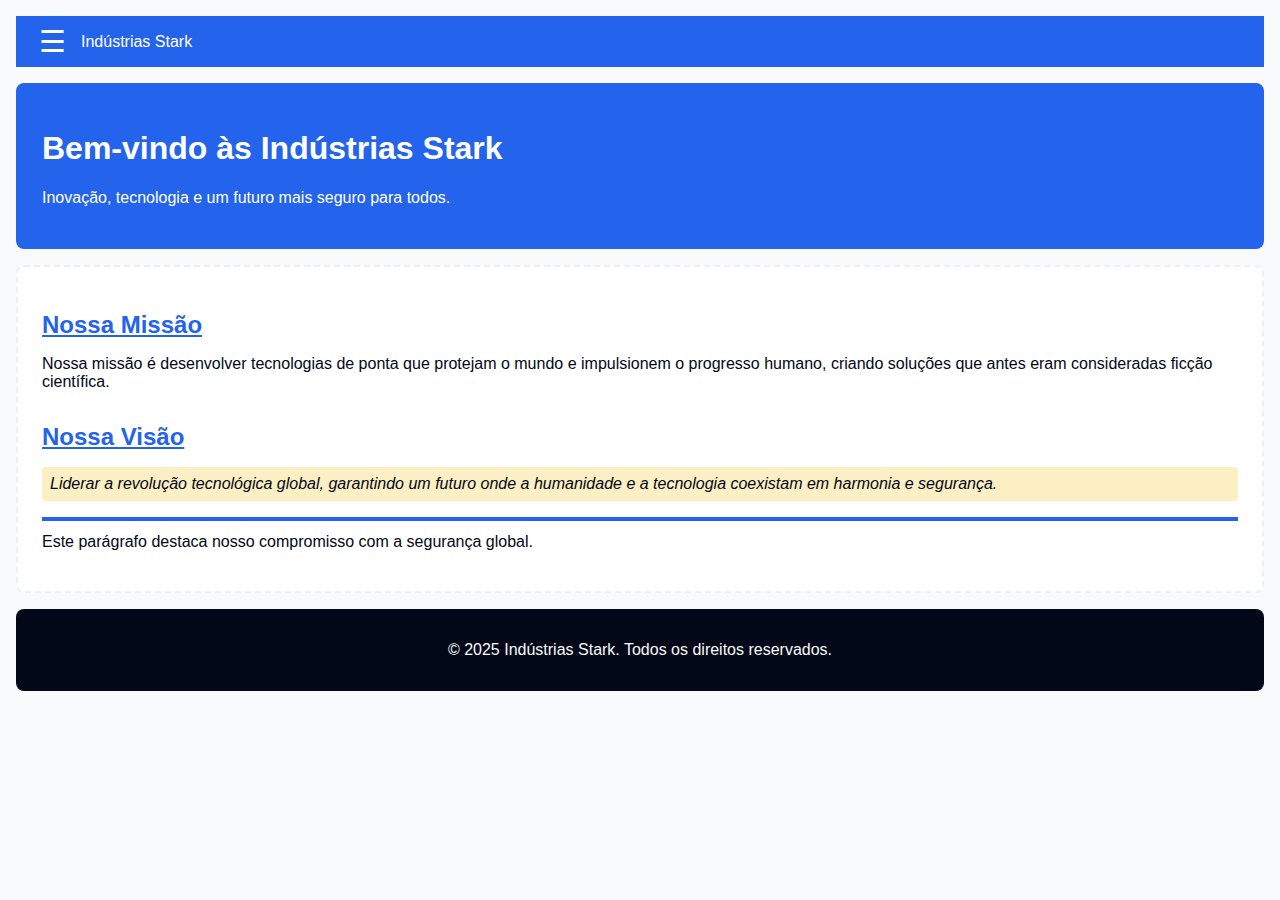
<file: Web-Basico-Lista03/exercicio01/index.html>
<!DOCTYPE html>
<html lang="pt-br">
<head>
  <meta charset="UTF-8">
  <meta name="viewport" content="width=device-width, initial-scale=1.0">
  <title>Indústrias Stark - Início</title>
  <link rel="stylesheet" href="../assets/styles.css">
</head>
<body>

  <nav id="sidebar-menu" class="sidebar">
    <button id="close-btn" class="close-btn">&times;</button>
    <ul>
      <li><a href="../exercicio01/index.html">Início</a></li>
      <li><a href="../exercicio02/listas.html">Listas e Links</a></li>
      <li><a href="../exercicio03/feedback.html">Feedback</a></li>
      <li><a href="../exercicio06/galeria.html">Galeria</a></li>
    </ul>
  </nav>

  <div id="overlay" class="overlay"></div>

  <div id="main-content">
    <header class="main-header">
      <button id="hamburger-btn" class="hamburger-icon">&#9776;</button>
      <div class="logo">Indústrias Stark</div>
    </header>

    <main>
      <header class="exercise-header">
        <h1>Bem-vindo às Indústrias Stark</h1>
        <p>Inovação, tecnologia e um futuro mais seguro para todos.</p>
      </header>
      <main class="exercise-main">
        <section>
          <h2 class="exercise-h2">Nossa Missão</h2>
          <p>Nossa missão é desenvolver tecnologias de ponta que protejam o mundo e impulsionem o progresso humano, criando soluções que antes eram consideradas ficção científica.</p>
        </section>
        <section style="margin-top: 2rem;">
          <h2 class="exercise-h2">Nossa Visão</h2>
          <p class="destaque">Liderar a revolução tecnológica global, garantindo um futuro onde a humanidade e a tecnologia coexistam em harmonia e segurança.</p>
          <p class="importante">Este parágrafo destaca nosso compromisso com a segurança global.</p>
        </section>
      </main>
      <footer class="exercise-footer">
        <p>&copy; 2025 Indústrias Stark. Todos os direitos reservados.</p>
      </footer>
    </main>
  </div>

  <script src="../assets/scripts.js"></script>
</body>
</html>
</file>
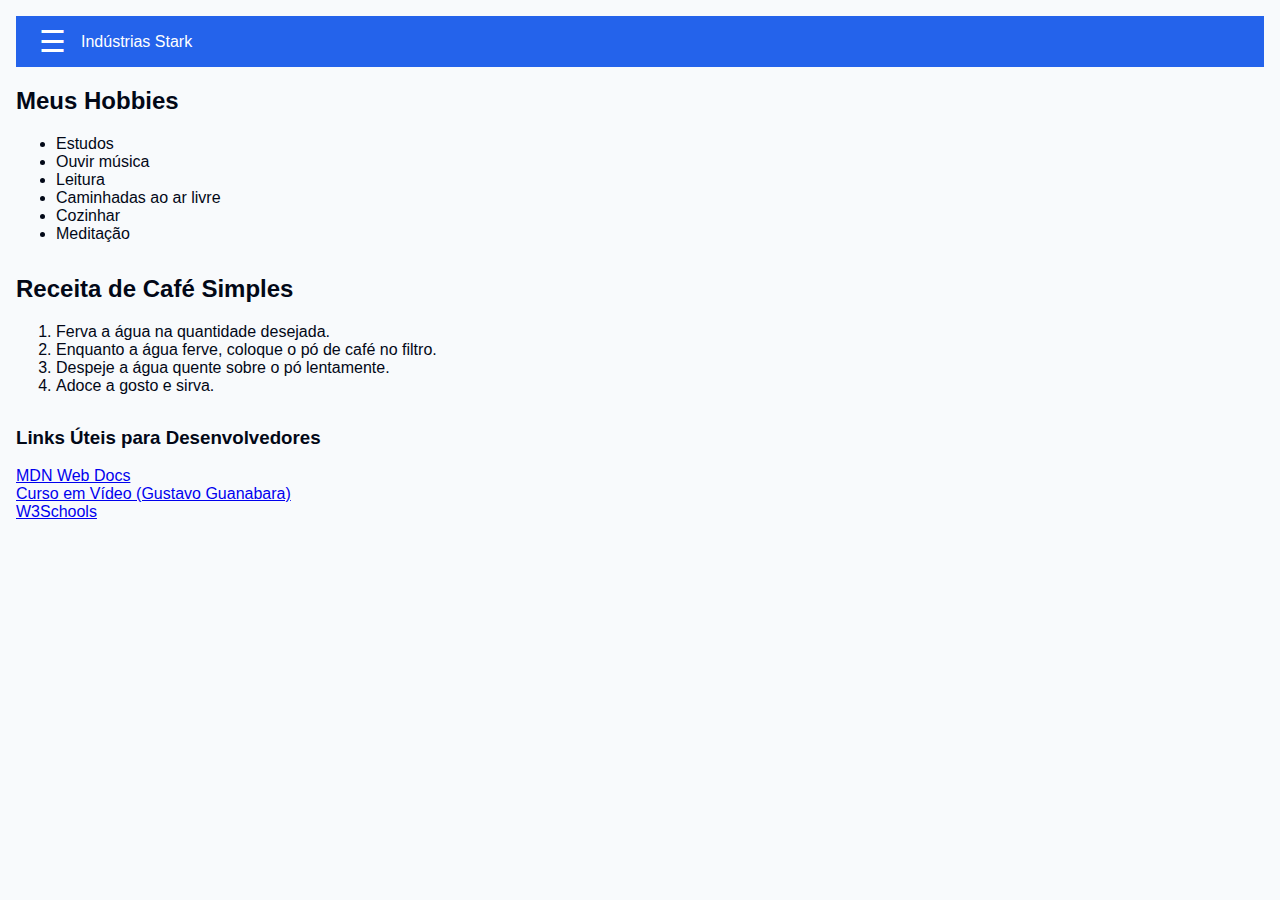
<file: Web-Basico-Lista03/exercicio02/listas.html>
<!DOCTYPE html>
<html lang="pt-br">
<head>
  <meta charset="UTF-8">
  <meta name="viewport" content="width=device-width, initial-scale=1.0">
  <title>Listas e Links</title>
  <link rel="stylesheet" href="../assets/styles.css">
</head>
<body>

  <nav id="sidebar-menu" class="sidebar">
    <button id="close-btn" class="close-btn">&times;</button>
    <ul>
      <li><a href="../exercicio01/index.html">Início</a></li>
      <li><a href="../exercicio02/listas.html">Listas e Links</a></li>
      <li><a href="../exercicio03/feedback.html">Feedback</a></li>
      <li><a href="../exercicio06/galeria.html">Galeria</a></li>
    </ul>
  </nav>

  <div id="overlay" class="overlay"></div>

  <div id="main-content">
    <header class="main-header">
      <button id="hamburger-btn" class="hamburger-icon">&#9776;</button>
      <div class="logo">Indústrias Stark</div>
    </header>

    <main>
      <h2>Meus Hobbies</h2>
      <ul>
        <li>Estudos</li>
        <li>Ouvir música</li>
        <li>Leitura</li>
        <li>Caminhadas ao ar livre</li>
        <li>Cozinhar</li>
        <li>Meditação</li>
      </ul>

      <h2 style="margin-top: 2rem;">Receita de Café Simples</h2>
      <ol>
        <li>Ferva a água na quantidade desejada.</li>
        <li>Enquanto a água ferve, coloque o pó de café no filtro.</li>
        <li>Despeje a água quente sobre o pó lentamente.</li>
        <li>Adoce a gosto e sirva.</li>
      </ol>

      <nav style="margin-top: 2rem;">
        <h3>Links Úteis para Desenvolvedores</h3>
        <a href="https://developer.mozilla.org/pt-BR/" target="_blank">MDN Web Docs</a><br>
        <a href="https://www.cursoemvideo.com/" target="_blank">Curso em Vídeo (Gustavo Guanabara)</a><br>
        <a href="https://www.w3schools.com/" target="_blank">W3Schools</a>
      </nav>
    </main>
  </div>

  <script src="../assets/scripts.js"></script>
</body>
</html>
</file>
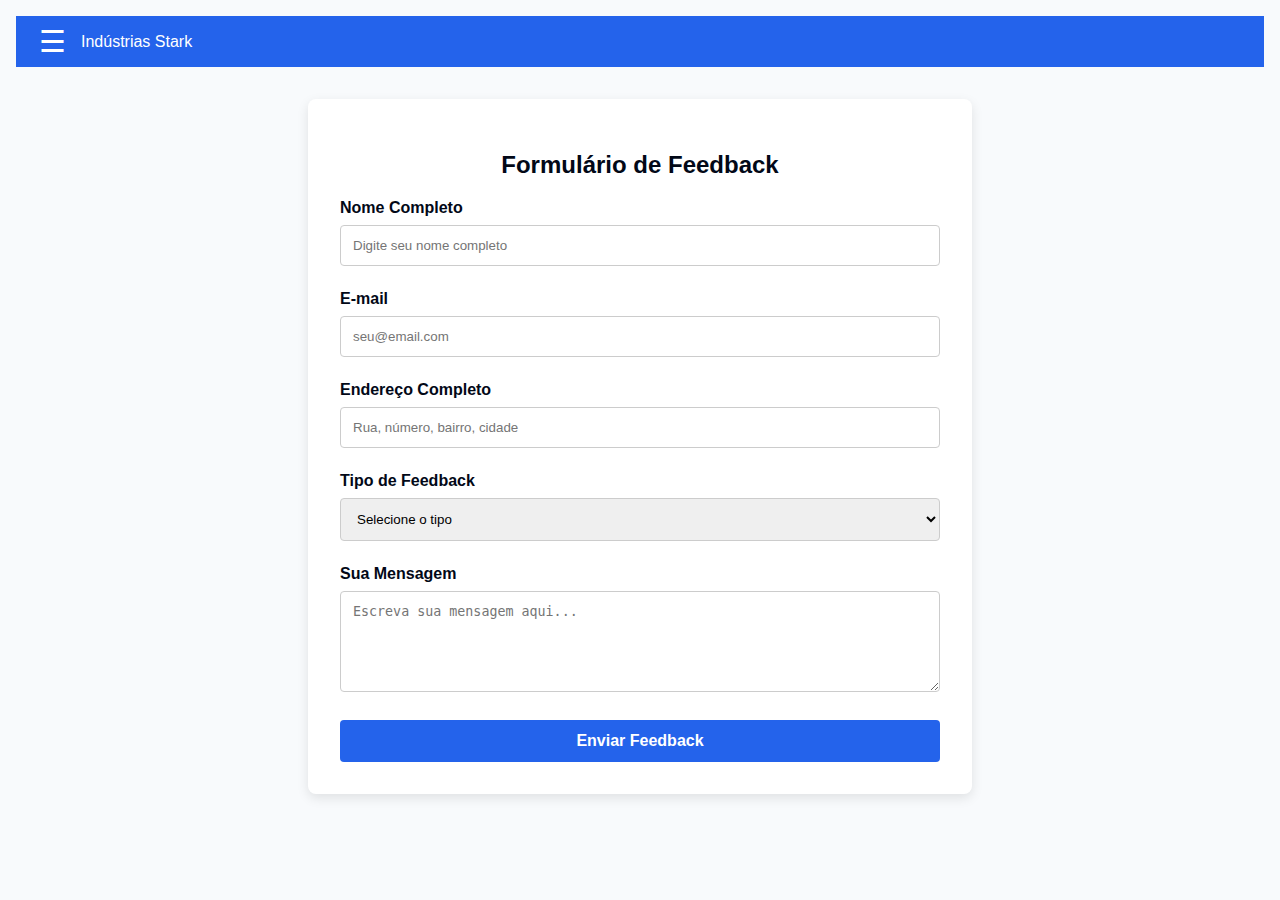
<file: Web-Basico-Lista03/exercicio03/feedback.html>
<!DOCTYPE html>
<html lang="pt-br">
<head>
  <meta charset="UTF-8">
  <meta name="viewport" content="width=device-width, initial-scale=1.0">
  <title>Formulário de Feedback</title>
  <link rel="stylesheet" href="../assets/styles.css">
</head>
<body>

  <nav id="sidebar-menu" class="sidebar">
    <button id="close-btn" class="close-btn">&times;</button>
    <ul>
      <li><a href="../exercicio01/index.html">Início</a></li>
      <li><a href="../exercicio02/listas.html">Listas e Links</a></li>
      <li><a href="../exercicio03/feedback.html">Feedback</a></li>
      <li><a href="../exercicio06/galeria.html">Galeria</a></li>
    </ul>
  </nav>

  <div id="overlay" class="overlay"></div>

  <div id="main-content">
    <header class="main-header">
      <button id="hamburger-btn" class="hamburger-icon">&#9776;</button>
      <div class="logo">Indústrias Stark</div>
    </header>

    <main>
      <div class="form-container">
        <h2 style="text-align: center;">Formulário de Feedback</h2>
        <form action="#" method="POST">
          <div class="form-group">
            <label for="nome">Nome Completo</label>
            <input type="text" id="nome" name="nome" placeholder="Digite seu nome completo" required>
          </div>
          <div class="form-group">
            <label for="email">E-mail</label>
            <input type="email" id="email" name="email" placeholder="seu@email.com" required>
          </div>
          <div class="form-group">
            <label for="endereco">Endereço Completo</label>
            <input type="text" id="endereco" name="endereco" placeholder="Rua, número, bairro, cidade" required>
          </div>
          <div class="form-group">
            <label for="tipoFeedback">Tipo de Feedback</label>
            <select id="tipoFeedback" name="tipoFeedback" required>
              <option value="">Selecione o tipo</option>
              <option value="sugestao">Sugestão</option>
              <option value="reclamacao">Reclamação</option>
              <option value="elogio">Elogio</option>
            </select>
          </div>
          <div class="form-group">
            <label for="feedback">Sua Mensagem</label>
            <textarea id="feedback" name="feedback" rows="5" placeholder="Escreva sua mensagem aqui..." required></textarea>
          </div>
          <button type="submit">Enviar Feedback</button>
        </form>
      </div>
    </main>
  </div>

  <script src="../assets/scripts.js"></script>
</body>
</html>
</file>
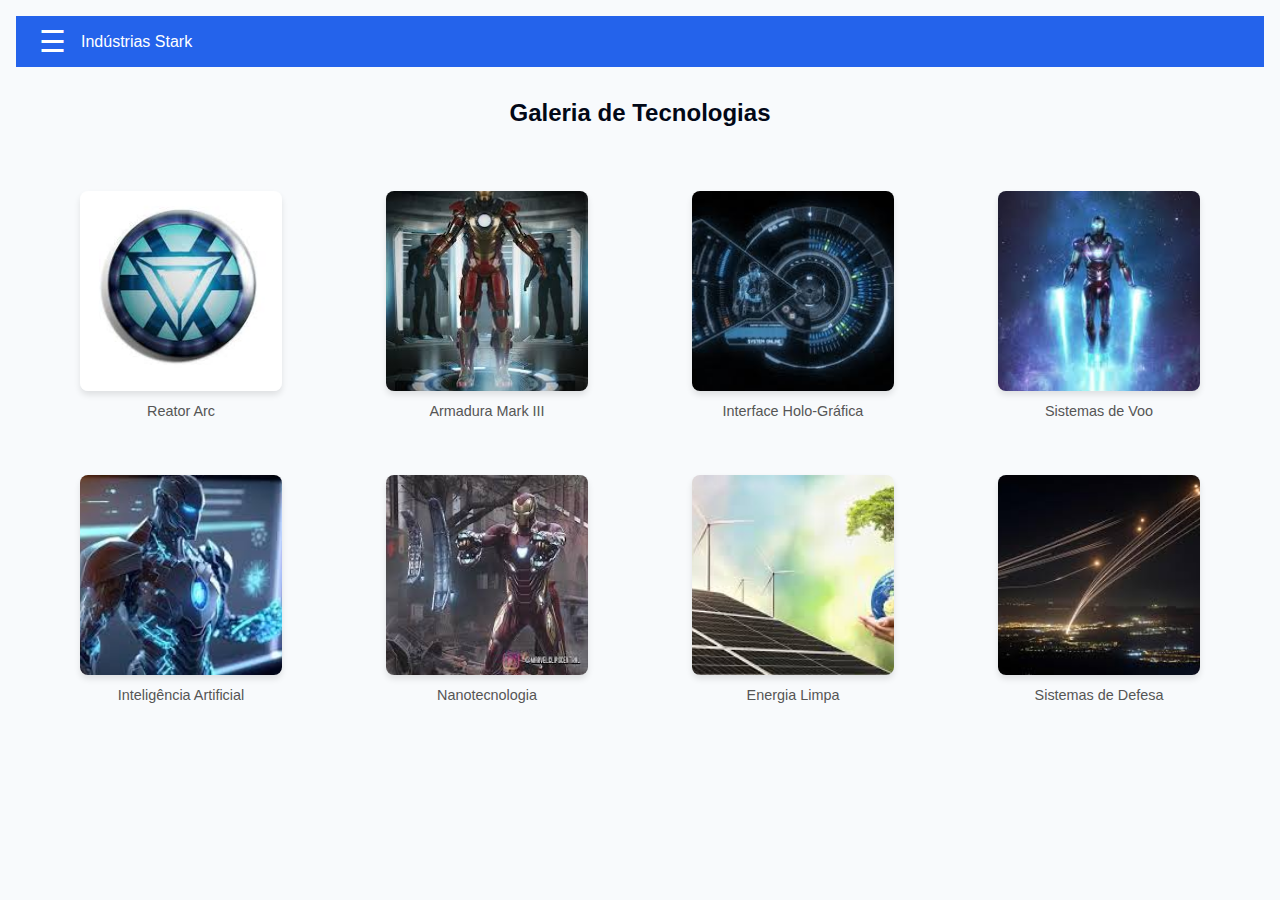
<file: Web-Basico-Lista03/exercicio06/galeria.html>
<!DOCTYPE html>
<html lang="pt-br">
<head>
  <meta charset="UTF-8">
  <meta name="viewport" content="width=device-width, initial-scale=1.0">
  <title>Galeria de Imagens</title>
  <link rel="stylesheet" href="../assets/styles.css">
</head>
<body>

  <nav id="sidebar-menu" class="sidebar">
    <button id="close-btn" class="close-btn">&times;</button>
    <ul>
      <li><a href="../exercicio01/index.html">Início</a></li>
      <li><a href="../exercicio02/listas.html">Listas e Links</a></li>
      <li><a href="../exercicio03/feedback.html">Feedback</a></li>
      <li><a href="../exercicio06/galeria.html">Galeria</a></li>
    </ul>
  </nav>

  <div id="overlay" class="overlay"></div>

  <div id="main-content">
    <header class="main-header">
      <button id="hamburger-btn" class="hamburger-icon">&#9776;</button>
      <div class="logo">Indústrias Stark</div>
    </header>

    <main>
      <h2 style="text-align: center; margin: 2rem 0;">Galeria de Tecnologias</h2>
      <div class="gallery-container">
        <div class="gallery-grid">
          <figure>
            <img src="imagens/img1.jpg" alt="Tecnologia 1">
            <figcaption>Reator Arc</figcaption>
          </figure>
          <figure>
            <img src="imagens/img2.jpg" alt="Tecnologia 2">
            <figcaption>Armadura Mark III</figcaption>
          </figure>
          <figure>
            <img src="imagens/img3.jpg" alt="Tecnologia 3">
            <figcaption>Interface Holo-Gráfica</figcaption>
          </figure>
          <figure>
            <img src="imagens/img4.jpg" alt="Tecnologia 4">
            <figcaption>Sistemas de Voo</figcaption>
          </figure>
          <figure>
            <img src="imagens/img5.jpg" alt="Tecnologia 5">
            <figcaption>Inteligência Artificial</figcaption>
          </figure>
          <figure>
            <img src="imagens/img6.jpg" alt="Tecnologia 6">
            <figcaption>Nanotecnologia</figcaption>
          </figure>
          <figure>
            <img src="imagens/img7.jpg" alt="Tecnologia 7">
            <figcaption>Energia Limpa</figcaption>
          </figure>
          <figure>
            <img src="imagens/img8.jpg" alt="Tecnologia 8">
            <figcaption>Sistemas de Defesa</figcaption>
          </figure>
        </div>
      </div>
    </main>
  </div>

  <script src="../assets/scripts.js"></script>
</body>
</html>
</file>
<file: Web-Basico-Lista03/assets/styles.css>
/* Definição de variáveis de cores */
:root {
  --background: hsl(210 40% 98%);
  --foreground: hsl(222.2 84% 4.9%);
  --card: hsl(0 0% 100%);
  --primary: hsl(221, 83%, 53%); /* Azul vibrante */
  --primary-foreground: hsl(0, 0%, 100%);
  --secondary: hsl(210, 40%, 94%);
  --destaque-bg: hsl(45, 93%, 88%);
  --footer-bg: hsl(222.2, 84%, 4.9%); /* Azul escuro */
  --footer-text: hsl(210, 40%, 98%);
}

/* Estilos gerais do corpo da página */
body {
  font-family: -apple-system, BlinkMacSystemFont, "Segoe UI", Roboto, Helvetica, Arial, sans-serif;
  margin: 0;
  background-color: var(--background);
  color: var(--foreground);
}

/* Container para o conteúdo principal */
#main-content {
  padding: 1rem;
}

/* Cabeçalho, Principal e Rodapé (Exercício 1 e 4) */
.exercise-header {
  background-color: var(--primary);
  color: var(--primary-foreground);
  padding: 1.5rem;
  margin: 1rem 0;
  border: 2px solid var(--primary);
  border-radius: 0.5rem;
}

.exercise-main {
  background-color: var(--card);
  padding: 1.5rem;
  margin: 1rem 0;
  border: 2px dashed var(--secondary);
  border-radius: 0.5rem;
}

.exercise-footer {
  background-color: var(--footer-bg);
  color: var(--footer-text);
  padding: 1rem;
  margin: 1rem 0;
  border-radius: 0.5rem;
  text-align: center;
}

/* Estilos para H2, destaque e importante (Exercício 5) */
.exercise-h2 {
  font-size: 1.5em;
  text-decoration: underline;
  font-weight: 600;
  margin-bottom: 0.75rem;
  color: var(--primary);
}

.destaque {
  font-style: italic;
  background-color: var(--destaque-bg);
  padding: 0.5rem;
  border-radius: 0.25rem;
}

.importante {
  border-top: 4px solid var(--primary);
  padding-top: 0.75rem;
  margin-top: 1rem;
}

/* Galeria (Exercício 6) */
.gallery-container {
  display: flex;
  justify-content: center;
  align-items: center;
  padding: 1rem;
}

.gallery-grid {
  display: grid;
  gap: 1.5rem;
  width: 100%;
  max-width: 1200px;
  grid-template-columns: repeat(auto-fit, minmax(250px, 1fr));
}

.gallery-grid figure img {
  width: 100%;
  height: 200px;
  object-fit: cover;
  border-radius: 0.5rem;
  box-shadow: 0 4px 6px rgba(0,0,0,0.1);
}

.gallery-grid figcaption {
  text-align: center;
  margin-top: 0.5rem;
  font-size: 0.9rem;
  color: #555;
}

/* Formulário (Exercício 3) */
.form-container {
  max-width: 600px;
  margin: 2rem auto;
  padding: 2rem;
  background-color: var(--card);
  border-radius: 0.5rem;
  box-shadow: 0 4px 12px rgba(0,0,0,0.1);
}
.form-container .form-group {
  margin-bottom: 1.5rem;
}
.form-container label {
  display: block;
  margin-bottom: 0.5rem;
  font-weight: 600;
}
.form-container input,
.form-container select,
.form-container textarea {
  width: 100%;
  padding: 0.75rem;
  border: 1px solid #ccc;
  border-radius: 0.25rem;
  box-sizing: border-box;
}
.form-container button {
  width: 100%;
  padding: 0.75rem;
  border: none;
  border-radius: 0.25rem;
  background-color: var(--primary);
  color: var(--primary-foreground);
  font-size: 1rem;
  font-weight: bold;
  cursor: pointer;
}

/* Menu Lateral (Exercício 7) */
.hamburger-icon {
  font-size: 30px;
  background: none;
  border: none;
  color: white;
  cursor: pointer;
  padding: 0 15px;
}

header.main-header {
  display: flex;
  align-items: center;
  background-color: var(--primary);
  color: white;
  padding: 0.5rem;
}

.sidebar {
  height: 100%;
  width: 250px;
  position: fixed;
  z-index: 3000;
  top: 0;
  left: 0;
  background-color: #333;
  padding-top: 20px;
  transform: translateX(-100%);
  transition: transform 0.3s ease-in-out;
}

.sidebar.open {
  transform: translateX(0);
}

.close-btn {
  position: absolute;
  top: 5px;
  right: 15px;
  font-size: 36px;
  color: #f1f1f1;
  background: none;
  border: none;
  cursor: pointer;
}

.close-btn:hover {
  color: #ccc;
}

.sidebar ul {
  list-style: none;
  padding: 60px 0 0 0;
  margin: 0;
}

.sidebar ul li a {
  padding: 15px 20px;
  text-decoration: none;
  font-size: 20px;
  color: #f1f1f1;
  display: block;
}

.sidebar ul li a:hover {
  background-color: #575757;
}

.overlay {
  position: fixed;
  top: 0;
  left: 0;
  width: 100%;
  height: 100%;
  background-color: rgba(0, 0, 0, 0.5);
  z-index: 2999;
  opacity: 0;
  visibility: hidden;
  transition: opacity 0.3s ease-in-out, visibility 0s 0.3s;
}

.overlay.show {
  opacity: 1;
  visibility: visible;
  transition: opacity 0.3s ease-in-out;
}
</file>
